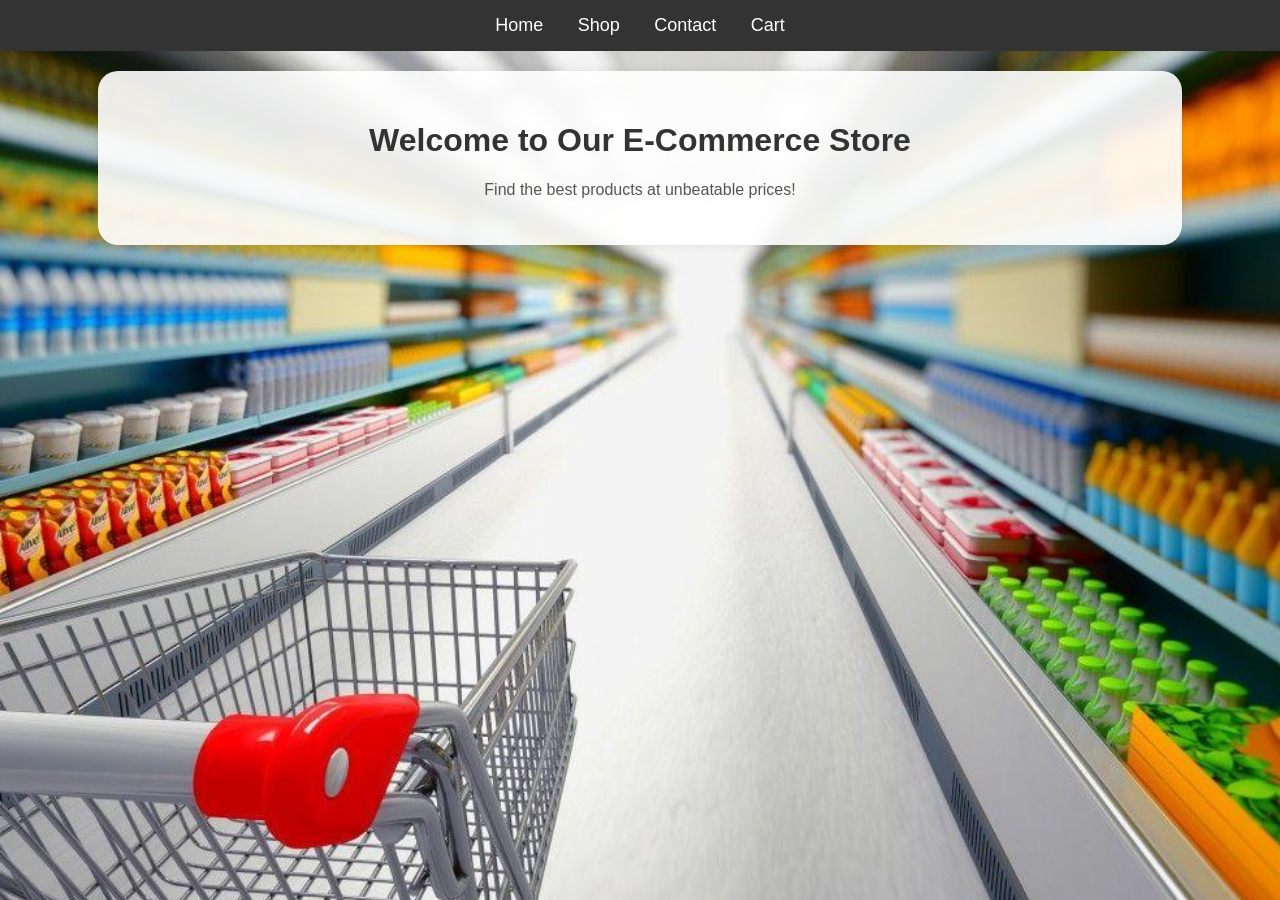
<file: index.html>
<!DOCTYPE html>
<html lang="en">
<head>
    <meta charset="UTF-8">
    <meta name="viewport" content="width=device-width, initial-scale=1.0">
    <title>Home</title>
    <link rel="stylesheet" href="styles.css">
</head>
<body>
    <header>
        <nav>
            <ul>
                <li><a href="index.html">Home</a></li>
                <li><a href="shop.html">Shop</a></li>
                <li><a href="contact.html">Contact</a></li>
                <li><a href="cart.html">Cart</a></li>
            </ul>
        </nav>
    </header>
    
    <main>
        <h1>Welcome to Our E-Commerce Store</h1>
        <p>Find the best products at unbeatable prices!</p>
    </main>
</body>
</html>
</file>
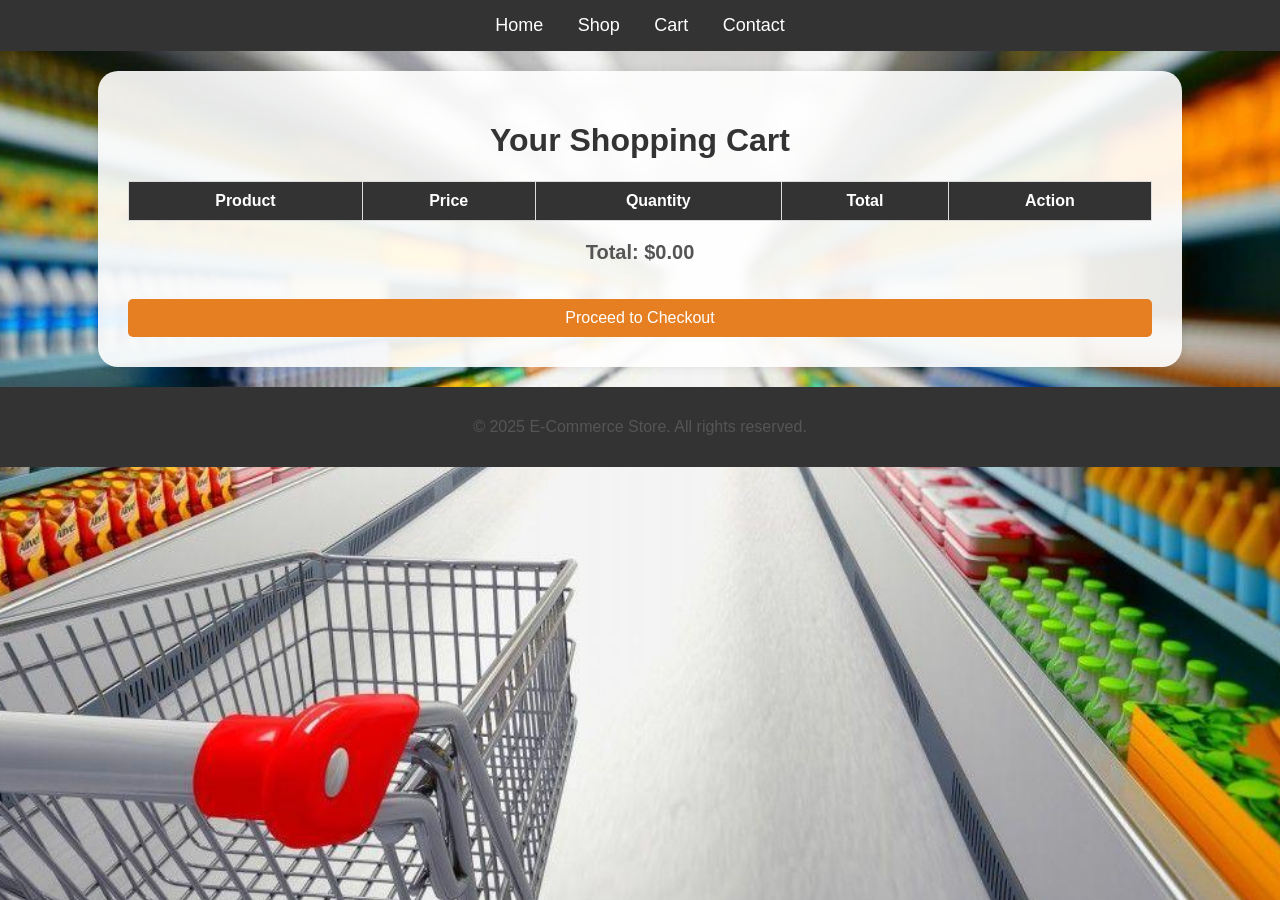
<file: cart.html>
<!DOCTYPE html>
<html lang="en">
<head>
    <meta charset="UTF-8">
    <meta name="viewport" content="width=device-width, initial-scale=1.0">
    <title>Shopping Cart</title>
    <link rel="stylesheet" href="styles.css">
</head>
<body>
    <header>
        <nav>
            <ul>
                <li><a href="index.html">Home</a></li>
                <li><a href="shop.html">Shop</a></li>
                <li><a href="cart.html">Cart</a></li>
                <li><a href="contact.html">Contact</a></li>
            </ul>
        </nav>
    </header>
    
    <main>
        <h1>Your Shopping Cart</h1>
        <table class="cart-table">
            <thead>
                <tr>
                    <th>Product</th>
                    <th>Price</th>
                    <th>Quantity</th>
                    <th>Total</th>
                    <th>Action</th>
                </tr>
            </thead>
            <tbody id="cart-items">
                
            </tbody>
        </table>
        <p class="cart-total">Total: $<span id="cart-total">0.00</span></p>
        <a href="checkout.html">
            <button class="checkout-btn">Proceed to Checkout</button>
        </a>
        
    </main>

    <footer>
        <p>&copy; 2025 E-Commerce Store. All rights reserved.</p>
    </footer>
</body>
</html>
</file>
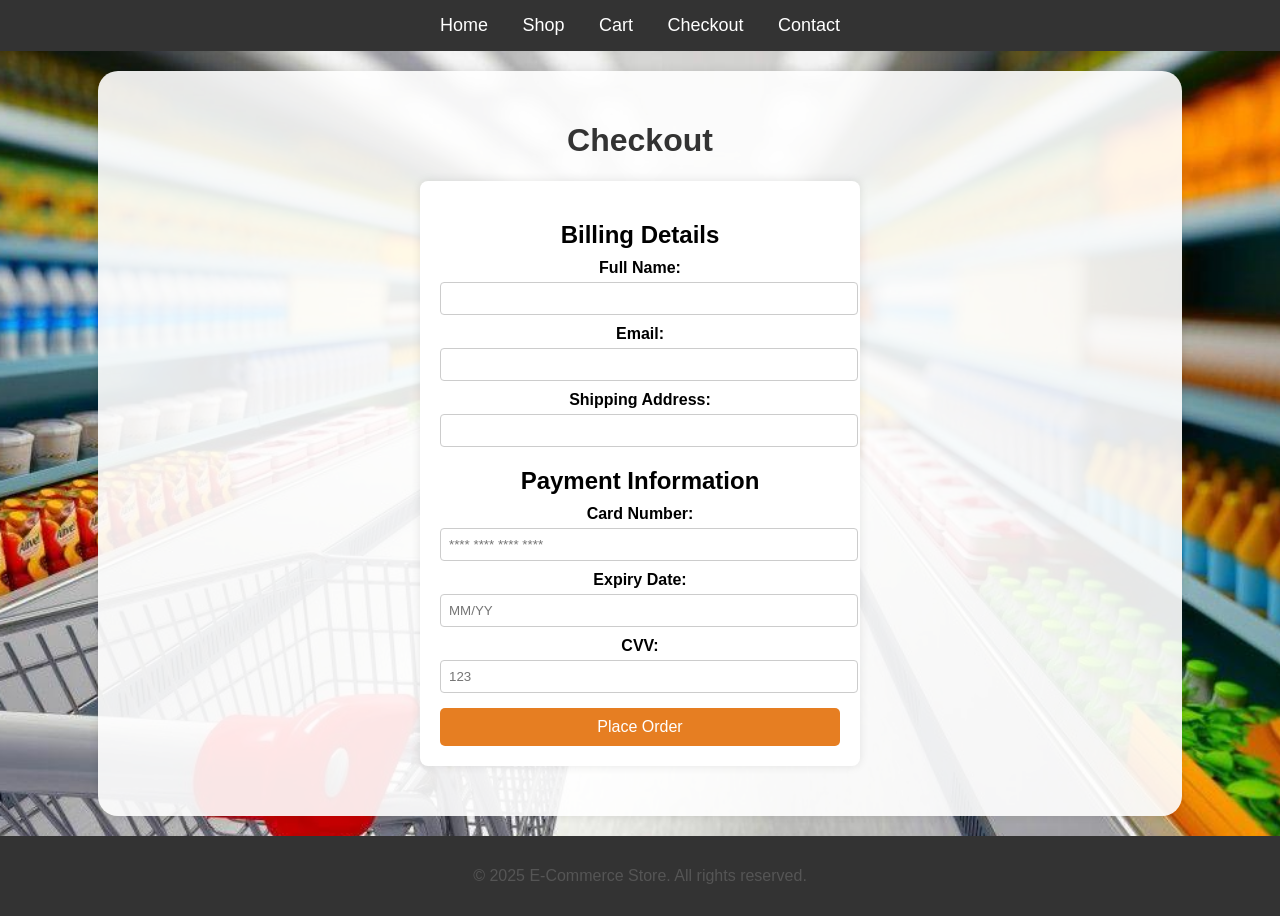
<file: checkout.html>
<!DOCTYPE html>
<html lang="en">
<head>
    <meta charset="UTF-8">
    <meta name="viewport" content="width=device-width, initial-scale=1.0">
    <title>Checkout</title>
    <link rel="stylesheet" href="styles.css">
</head>
<body>
    <header>
        <nav>
            <ul>
                <li><a href="index.html">Home</a></li>
                <li><a href="shop.html">Shop</a></li>
                <li><a href="cart.html">Cart</a></li>
                <li><a href="checkout.html">Checkout</a></li>
                <li><a href="contact.html">Contact</a></li>
            </ul>
        </nav>
    </header>

    <main>
        <h1>Checkout</h1>
        <form id="checkout-form">
            <h2>Billing Details</h2>
            <label for="name">Full Name:</label>
            <input type="text" id="name" required>

            <label for="email">Email:</label>
            <input type="email" id="email" required>

            <label for="address">Shipping Address:</label>
            <input type="text" id="address" required>

            <h2>Payment Information</h2>
            <label for="card">Card Number:</label>
            <input type="text" id="card" placeholder="**** **** **** ****" required>

            <label for="expiry">Expiry Date:</label>
            <input type="text" id="expiry" placeholder="MM/YY" required>

            <label for="cvv">CVV:</label>
            <input type="text" id="cvv" placeholder="123" required>

            <button type="submit" class="checkout-btn">Place Order</button>
        </form>
    </main>

    <footer>
        <p>&copy; 2025 E-Commerce Store. All rights reserved.</p>
    </footer>
</body>
</html>
</file>
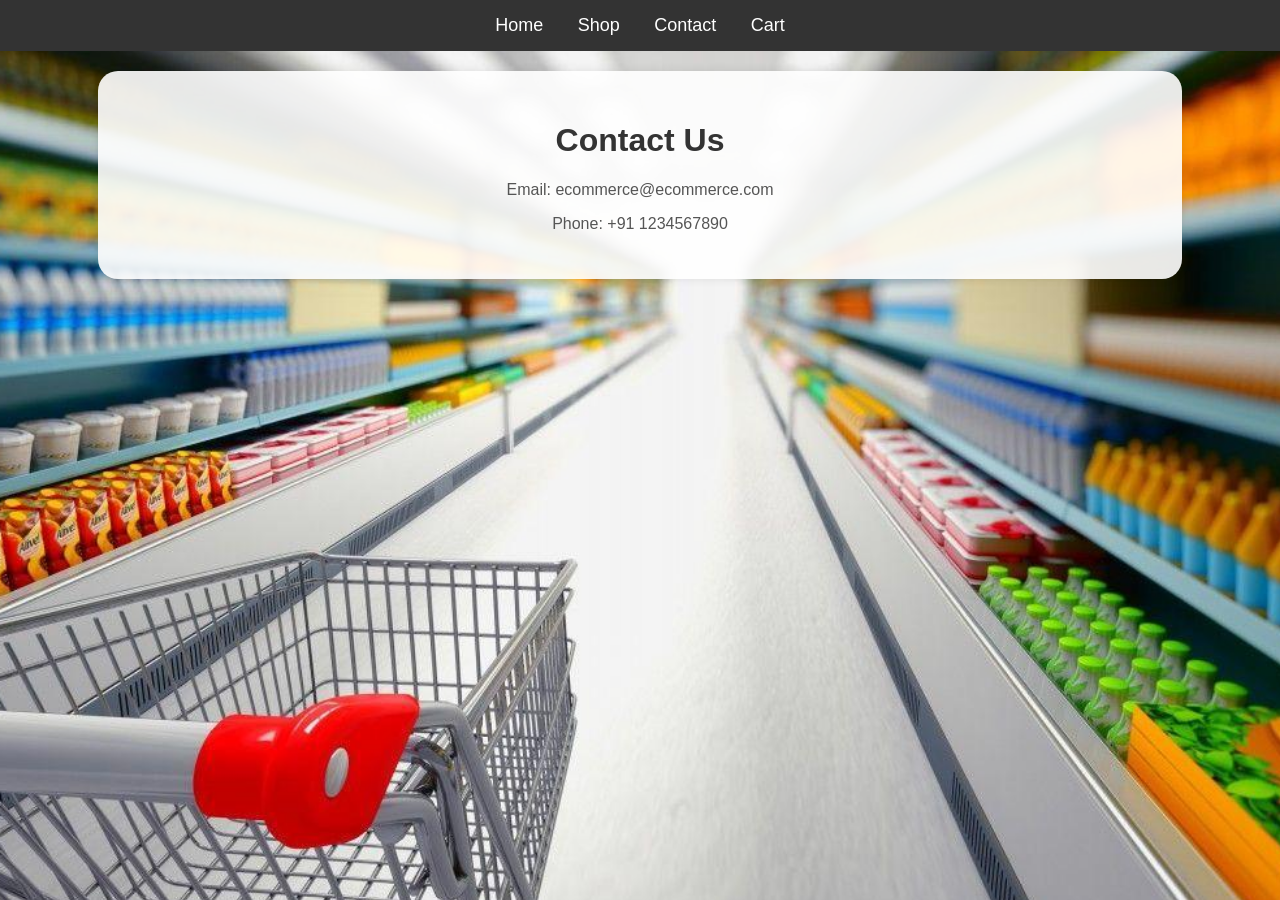
<file: contact.html>
<!DOCTYPE html>
<html lang="en">
<head>
    <meta charset="UTF-8">
    <meta name="viewport" content="width=device-width, initial-scale=1.0">
    <title>Contact</title>
    <link rel="stylesheet" href="styles.css">
</head>
<body>
    <header>
        <nav>
            <ul>
                <li><a href="index.html">Home</a></li>
                <li><a href="shop.html">Shop</a></li>
                <li><a href="contact.html">Contact</a></li>
                <li><a href="cart.html">Cart</a></li>
            </ul>
        </nav>
    </header>
    
    <main>
        <h1>Contact Us</h1>
        <p>Email: ecommerce@ecommerce.com</p>
        <p>Phone: +91 1234567890</p>
    </main>
</body>
</html>
</file>
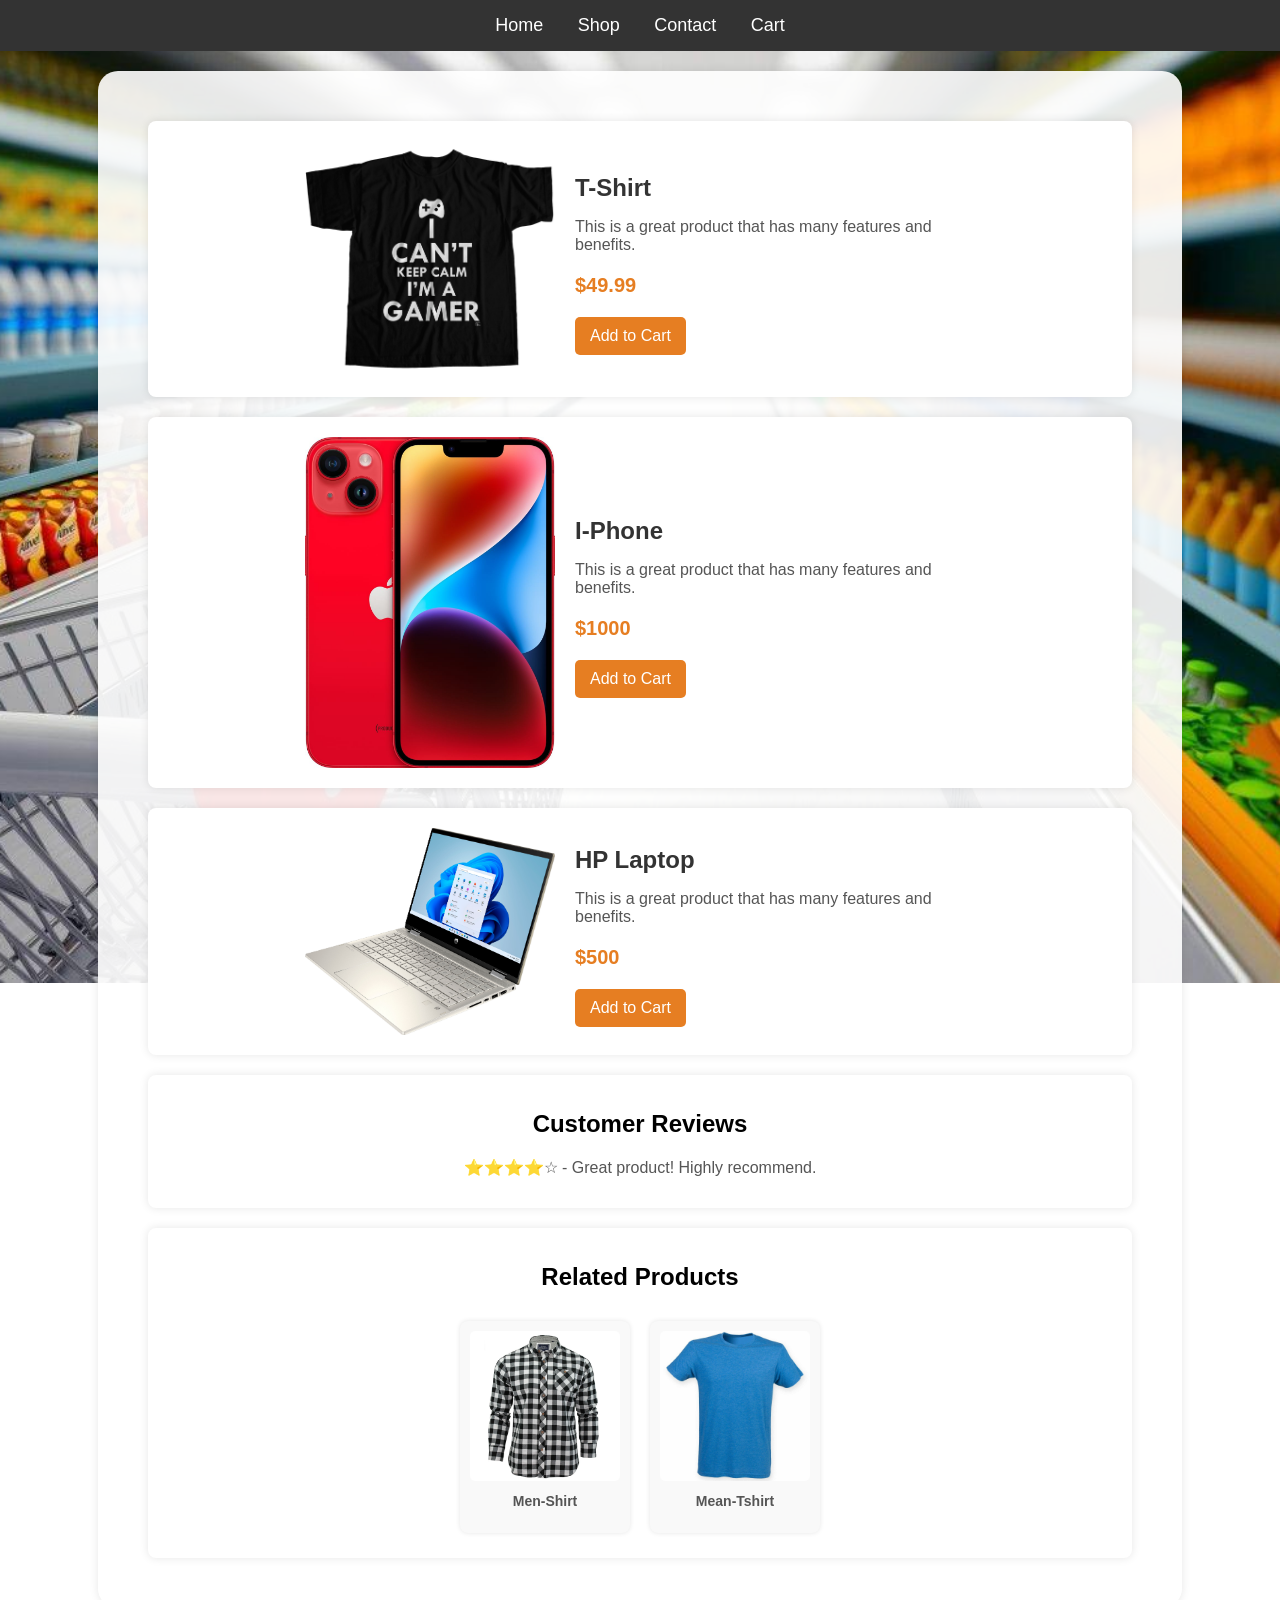
<file: product.html>
<!DOCTYPE html>
<html lang="en">
<head>
    <meta charset="UTF-8">
    <meta name="viewport" content="width=device-width, initial-scale=1.0">
    <title>Product Page</title>
    <link rel="stylesheet" href="styles.css">
</head>
<body>
    <header>
        <nav>
            <ul>
                <li><a href="index.html">Home</a></li>
                <li><a href="shop.html">Shop</a></li>
                <li><a href="contact.html">Contact</a></li>
                <li><a href="cart.html">Cart</a></li>
            </ul>
        </nav>
    </header>
    
    <main>
        <div class="product-container">
            <img src="cloths.jpg" alt="Product Image" class="product-image">
            <div class="product-details">
                <h1 class="product-name">T-Shirt</h1>
                <p class="product-description">This is a great product that has many features and benefits.</p>
                <p class="product-price">$49.99</p>
                <button class="add-to-cart">Add to Cart</button>
            </div>
        </div>
        <div class="product-container">
            <img src="iphone_14(256GB).jpg" alt="Product Image" class="product-image">
            <div class="product-details">
                <h1 class="product-name">I-Phone</h1>
                <p class="product-description">This is a great product that has many features and benefits.</p>
                <p class="product-price">$1000</p>
                <button class="add-to-cart">Add to Cart</button>
            </div>
        </div>
        <div class="product-container">
            <img src="HP_pavilion.jpg" alt="Product Image" class="product-image">
            <div class="product-details">
                <h1 class="product-name">HP Laptop</h1>
                <p class="product-description">This is a great product that has many features and benefits.</p>
                <p class="product-price">$500</p>
                <button class="add-to-cart">Add to Cart</button>
            </div>
        </div>
        
        <section class="reviews">
            <h2>Customer Reviews</h2>
            <p>⭐⭐⭐⭐☆ - Great product! Highly recommend.</p>
        </section>
        
        <section class="related-products">
            <h2>Related Products</h2>
            <div class="related-container">
                <div class="related-item">
                    <img src="men_shirt2.jpg" alt="Men-Shirt">
                    <p>Men-Shirt</p>
                </div>
                <div class="related-item">
                    <img src="men_tshirt.jpg" alt="Mean-Tshirt">
                    <p>Mean-Tshirt</p>
                </div>
            </div>
        </section>
        
    </main>
</body>
</html>
</file>
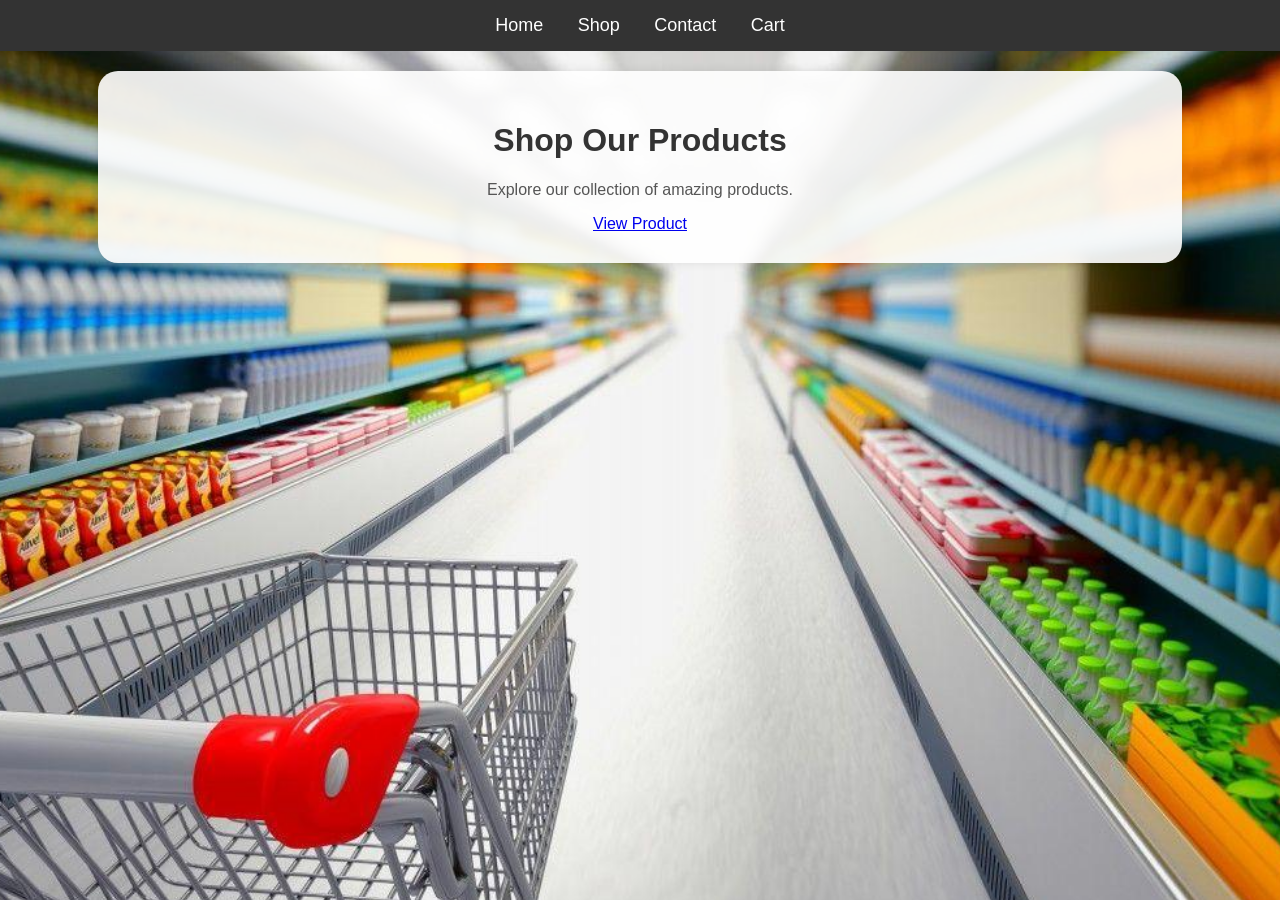
<file: shop.html>
<!DOCTYPE html>
<html lang="en">
<head>
    <meta charset="UTF-8">
    <meta name="viewport" content="width=device-width, initial-scale=1.0">
    <title>Shop</title>
    <link rel="stylesheet" href="styles.css">
</head>
<body>
    <header>
        <nav>
            <ul>
                <li><a href="index.html">Home</a></li>
                <li><a href="shop.html">Shop</a></li>
                <li><a href="contact.html">Contact</a></li>
                <li><a href="cart.html">Cart</a></li>
            </ul>
        </nav>
    </header>
    
    <main>
        <h1>Shop Our Products</h1>
        <p>Explore our collection of amazing products.</p>
        <a href="product.html">View Product</a>
    </main>
</body>
</html>
</file>
<file: styles.css>
body {
    font-family: Arial, sans-serif;
    margin: 0;
    padding: 0;
    background-color: #f4f4f4;
    text-align: center;
}


header {
    background: #333;
    padding: 15px 0;
    text-align: center;
}

nav ul {
    list-style: none;
    padding: 0;
    margin: 0;
}

nav ul li {
    display: inline;
    margin: 0 15px;
}

nav ul li a {
    color: white;
    text-decoration: none;
    font-size: 18px;
}


main {
    padding: 20px;
    background: white;
    margin: 20px auto;
    width: 80%;
    border-radius: 8px;
    box-shadow: 0 0 10px rgba(0, 0, 0, 0.1);
}

h1 {
    color: #333;
}

p {
    color: #555;
}


.product-container {
    display: flex;
    justify-content: center;
    align-items: center;
    flex-wrap: wrap;
    margin: 20px;
    padding: 20px;
    background: white;
    border-radius: 8px;
    box-shadow: 0 0 10px rgba(0, 0, 0, 0.1);
}

.product-image {
    width: 250px;
    height: auto;
    margin-right: 20px;
}

.product-details {
    max-width: 400px;
    text-align: left;
}

.product-name {
    font-size: 24px;
    margin: 10px 0;
}

.product-description {
    color: #555;
}

.product-price {
    font-size: 20px;
    color: #e67e22;
    font-weight: bold;
}

.add-to-cart {
    background: #e67e22;
    color: white;
    padding: 10px 15px;
    border: none;
    cursor: pointer;
    font-size: 16px;
    border-radius: 5px;
    transition: background 0.3s ease;
}

.add-to-cart:hover {
    background: #d35400;
}


.reviews, .related-products {
    margin: 20px;
    padding: 15px;
    background: white;
    border-radius: 8px;
    box-shadow: 0 0 10px rgba(0, 0, 0, 0.1);
}

.related-item {
    margin: 10px 0;
    padding: 10px;
    background: #f9f9f9;
    border-radius: 5px;
}


footer {
    background: #333;
    color: white;
    padding: 15px 0;
    margin-top: 20px;
}

footer ul {
    list-style: none;
    padding: 0;
    margin: 0;
}

footer ul li {
    display: inline;
    margin: 0 10px;
}

footer ul li a {
    color: white;
    text-decoration: none;
    font-size: 14px;
}


@media (max-width: 768px) {
    .product-container {
        flex-direction: column;
        text-align: center;
    }

    .product-image {
        margin-bottom: 15px;
    }
}
.cart-table {
    width: 100%;
    border-collapse: collapse;
    margin: 20px 0;
}

.cart-table th, .cart-table td {
    border: 1px solid #ddd;
    padding: 10px;
    text-align: center;
}

.cart-table th {
    background-color: #333;
    color: white;
}

.cart-total {
    font-size: 20px;
    font-weight: bold;
    margin: 20px 0;
}

.checkout-btn {
    background: #e67e22;
    color: white;
    padding: 10px 15px;
    border: none;
    cursor: pointer;
    font-size: 16px;
    border-radius: 5px;
    transition: background 0.3s ease;
}

.checkout-btn:hover {
    background: #d35400;
}

body {
    font-family: Arial, sans-serif;
    margin: 0;
    padding: 0;
    background: url('background.jpg') no-repeat center center fixed;
    background-size: 1600px;
    text-align: center;
}


main {
    background: rgba(255, 255, 255, 0.9); /* Slight transparency */
    padding: 30px;
    border-radius: 20px;
    box-shadow: 0 0 10px rgba(0, 0, 0, 0.1);
}

.related-products {
    margin: 20px;
    padding: 15px;
    background: white;
    border-radius: 8px;
    box-shadow: 0 0 10px rgba(0, 0, 0, 0.1);
}

.related-container {
    display: flex;
    justify-content: center;
    gap: 20px;
}

.related-item {
    text-align: center;
    background: #f9f9f9;
    padding: 10px;
    border-radius: 8px;
    width: 150px;
    box-shadow: 0 0 5px rgba(0, 0, 0, 0.1);
}

.related-item img {
    width: 100%;
    height: auto;
    border-radius: 5px;
}

.related-item p {
    margin-top: 8px;
    font-size: 14px;
    font-weight: bold;
}

form {
    max-width: 400px;
    margin: 20px auto;
    padding: 20px;
    background: white;
    border-radius: 8px;
    box-shadow: 0 0 10px rgba(0, 0, 0, 0.1);
}

form h2 {
    margin-bottom: 10px;
}

label {
    display: block;
    margin-top: 10px;
    font-weight: bold;
}

input {
    width: 100%;
    padding: 8px;
    margin-top: 5px;
    border: 1px solid #ccc;
    border-radius: 4px;
}

.checkout-btn {
    width: 100%;
    background: #e67e22;
    color: white;
    padding: 10px;
    border: none;
    cursor: pointer;
    font-size: 16px;
    margin-top: 15px;
    border-radius: 5px;
}

.checkout-btn:hover {
    background: #d35400;
}
</file>
